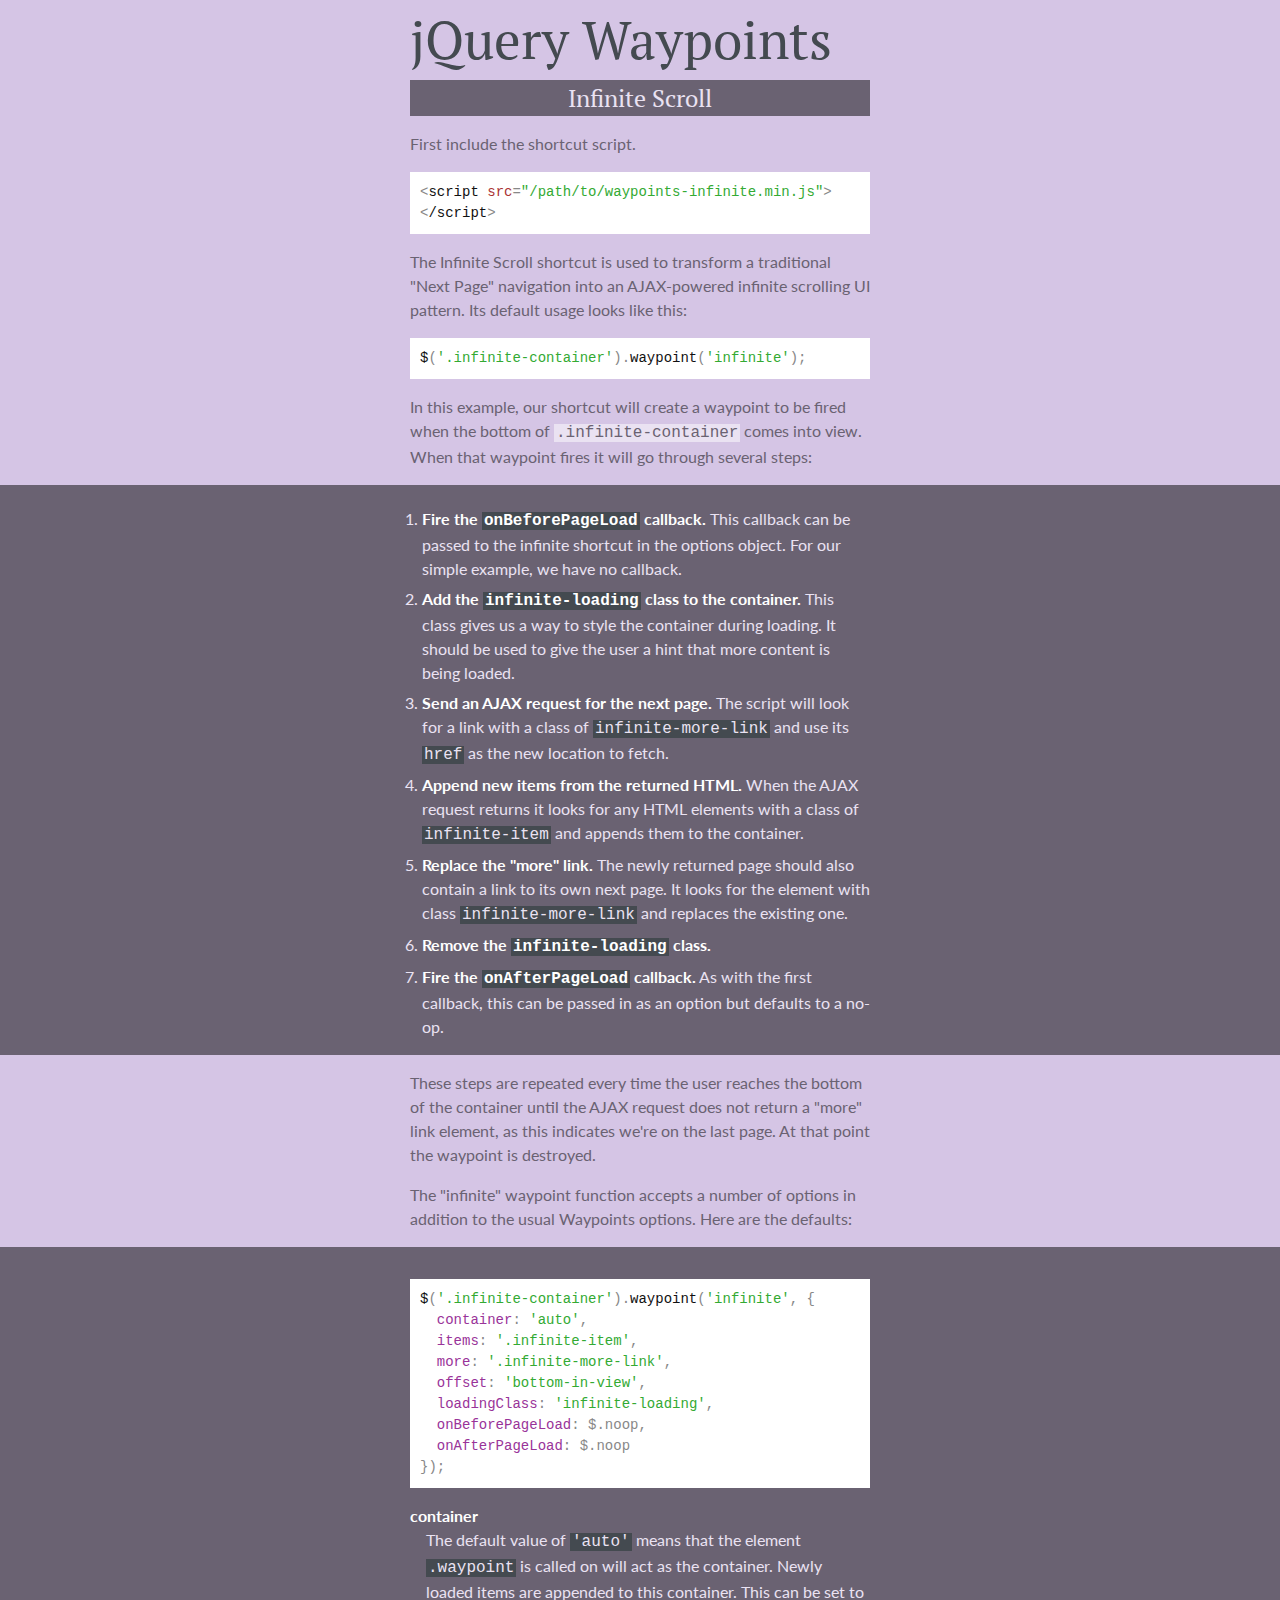
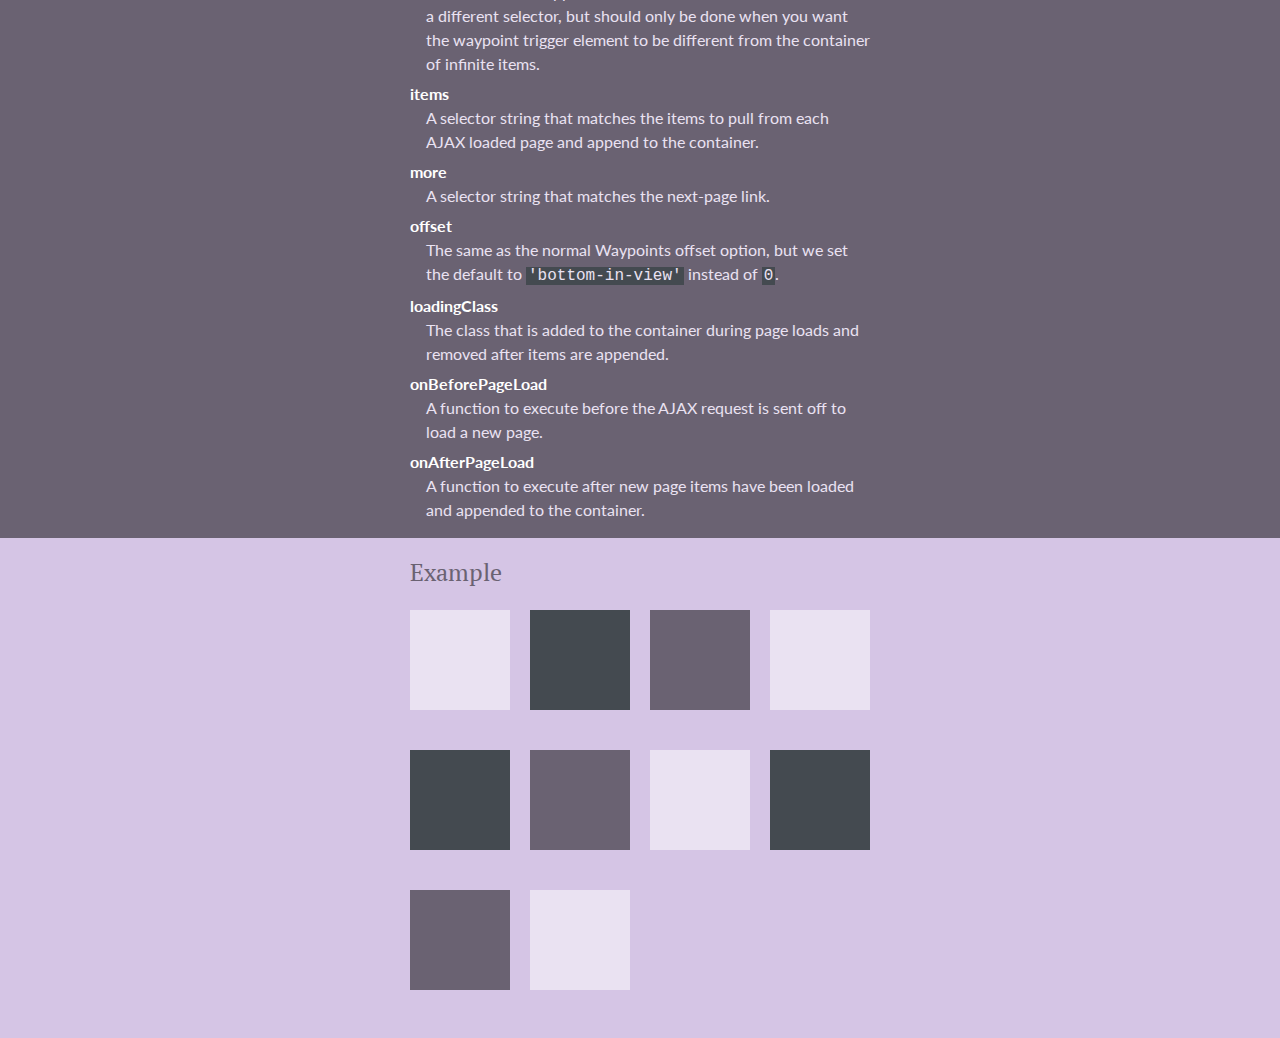
<file: vendor/jquery-waypoints/shortcuts/infinite-scroll/index.html>
<!DOCTYPE html>

<html lang="en-US">
<head>
  <meta http-equiv="content-type" content="text/html; charset=UTF-8">
  <title>jQuery Waypoints Infinite Shortcut</title>
  <meta name="description" content="A jQuery Waypoints shortcut extension for easier infinite scrolling">
  <meta name="viewport" content="width=480">

  <link href='http://fonts.googleapis.com/css?family=Ubuntu+Mono|Lato:400,700|PT+Serif:700' rel='stylesheet' type='text/css'>
  <style type="text/css">
    * {
      margin:0;
      padding:0;
    }

    body {
      font-size:16px;
      line-height:1.5;
      color:#6a6272;
      background:#d5c5e5;
      padding-bottom:16px;
      font-family:"Lato", sans-serif;
    }

    .inner {
      width:460px;
      padding:0 10px;
      margin:0 auto;
    }

    h1, h2, h3, h4 {
      font-family:"PT Serif", serif;
      font-weight:normal;
    }

    h1 {
      font-size:53px;
      color:#444a50;
    }

    h2 {
      text-align:center;
      background:#6a6272;
      color:#eae2f2;
      font-size:24px;
    }

    pre {
      white-space:pre-wrap;
      font-size:14px;
      background:#fff;
      padding:10px;
    }

    code {
      font-family:"Ubuntu Mono", monospace;
    }

    p, pre, ul, .example, dl {
      margin-top:16px;
    }

    h3 {
      font-size:24px;
    }

    ol {
      margin-left:12px;
    }

    li {
      margin-top:6px;
    }

    .steps {
      background:#6a6272;
      color:#eae2f2;
      padding:16px 0;
      margin-top:16px;
    }

    .options {
      background:#6a6272;
      color:#eae2f2;
      padding:16px 0;
      margin-top:16px;
    }

    dt {
      font-weight:bold;
      color:#fff;
      margin-top:6px;
    }

    dd {
      margin-left:16px;
    }

    .fn {
      color:#111;
    }
    .kw {
      color:#a33;
    }
    .str {
      color:#3a3;
    }
    .cm {
      color:#33a;
    }
    .key {
      color:#939;
    }

    p code, li code, dl code {
      padding:0 2px;
      background:#eae2f2;
    }

    .steps li code, .options dl code {
      background:#444a50;
    }

    .options strong, .steps strong {
      color:#fff;
    }

    pre code {
      color:#888;
    }

    .infinite-container {
      width:480px;
      margin-left:-20px;
      overflow:hidden;
      position:relative;
    }

    .infinite-container.infinite-loading:after {
      content:"Loading...";
      height:30px;
      line-height:30px;
      position:absolute;
      left:0;
      right:0;
      bottom:0;
      text-align:center;
      background:#6a6272;
      color:#eae2f2;
    }

    .infinite-item {
      float:left;
      width:100px;
      height:100px;
      background:#444a50;
      margin:20px 0 20px 20px;
    }
    .infinite-item:nth-child(3n) {
      background:#6a6272;
    }
    .infinite-item:nth-child(3n+1) {
      background:#eae2f2;
    }

    .infinite-more-link {
      visibility:hidden;
    }
  </style>
</head>
<body>

<div class="header inner">
  <h1>jQuery Waypoints</h1>
  <h2 class="my-sticky-element">Infinite Scroll</h2>
</div>

<div class="inner">
  <p>First include the shortcut script.</p>

  <pre><code>&lt;<span class="fn">script</span> <span class="kw">src</span>=<span class="str">"/path/to/waypoints-infinite.min.js"</span>&gt;&lt;<span class="fn">/script</span>&gt;</code></pre>

  <p>The Infinite Scroll shortcut is used to transform a traditional "Next Page" navigation into an AJAX-powered infinite scrolling UI pattern. Its default usage looks like this:</p>

  <pre><code><span class="fn">$</span>(<span class="str">'.infinite-container'</span>).<span class="fn">waypoint</span>(<span class="str">'infinite'</span>);</code></pre>

  <p>In this example, our shortcut will create a waypoint to be fired when the bottom of <code>.infinite-container</code> comes into view. When that waypoint fires it will go through several steps:</p>
</div>

<div class="steps">
  <div class="inner">
    <ol>
      <li><strong>Fire the <code>onBeforePageLoad</code> callback.</strong> This callback can be passed to the infinite shortcut in the options object. For our simple example, we have no callback.</li>
      <li><strong>Add the <code>infinite-loading</code> class to the container.</strong> This class gives us a way to style the container during loading. It should be used to give the user a hint that more content is being loaded.</li>
      <li><strong>Send an AJAX request for the next page.</strong> The script will look for a link with a class of <code>infinite-more-link</code> and use its <code>href</code> as the new location to fetch.</li>
      <li><strong>Append new items from the returned HTML.</strong> When the AJAX request returns it looks for any HTML elements with a class of <code>infinite-item</code> and appends them to the container.</li>
      <li><strong>Replace the "more" link.</strong> The newly returned page should also contain a link to its own next page. It looks for the element with class <code>infinite-more-link</code> and replaces the existing one.</li>
      <li><strong>Remove the <code>infinite-loading</code> class.</strong></li>
      <li><strong>Fire the <code>onAfterPageLoad</code> callback.</strong> As with the first callback, this can be passed in as an option but defaults to a no-op.</li>
    </ol>
  </div>
</div>

<div class="inner">
  <p>These steps are repeated every time the user reaches the bottom of the container until the AJAX request does not return a "more" link element, as this indicates we're on the last page. At that point the waypoint is destroyed.</p>

  <p>The "infinite" waypoint function accepts a number of options in addition to the usual Waypoints options. Here are the defaults:</p>
</div>

<div class="options">
  <div class="inner">
    <pre><code><span class="fn">$</span>(<span class="str">'.infinite-container'</span>).<span class="fn">waypoint</span>(<span class="str">'infinite'</span>, {
  <span class="key">container</span>: <span class="str">'auto'</span>,
  <span class="key">items</span>: <span class="str">'.infinite-item'</span>,
  <span class="key">more</span>: <span class="str">'.infinite-more-link'</span>,
  <span class="key">offset</span>: <span class="str">'bottom-in-view'</span>,
  <span class="key">loadingClass</span>: <span class="str">'infinite-loading'</span>,
  <span class="key">onBeforePageLoad</span>: $.noop,
  <span class="key">onAfterPageLoad</span>: $.noop
});</code></pre>

    <dl>
      <dt>container</dt>
      <dd>The default value of <code>'auto'</code> means that the element <code>.waypoint</code> is called on will act as the container. Newly loaded items are appended to this container. This can be set to a different selector, but should only be done when you want the waypoint trigger element to be different from the container of infinite items.</dd>
      <dt>items</dt>
      <dd>A selector string that matches the items to pull from each AJAX loaded page and append to the container.</dd>
      <dt>more</dt>
      <dd>A selector string that matches the next-page link.</dd>
      <dt>offset</dt>
      <dd>The same as the normal Waypoints offset option, but we set the default to <code>'bottom-in-view'</code> instead of <code>0</code>.</dd>
      <dt>loadingClass</dt>
      <dd>The class that is added to the container during page loads and removed after items are appended.</dd>
      <dt>onBeforePageLoad</dt>
      <dd>A function to execute before the AJAX request is sent off to load a new page.</dd>
      <dt>onAfterPageLoad</dt>
      <dd>A function to execute after new page items have been loaded and appended to the container.</dd>
    </dl>
  </div>
</div>

<div class="inner example">
  <h3>Example</h3>
  <div class="infinite-container">
    <div class="infinite-item"></div>
    <div class="infinite-item"></div>
    <div class="infinite-item"></div>
    <div class="infinite-item"></div>
    <div class="infinite-item"></div>
    <div class="infinite-item"></div>
    <div class="infinite-item"></div>
    <div class="infinite-item"></div>
    <div class="infinite-item"></div>
    <div class="infinite-item"></div>
  </div>

  <a href="." class="infinite-more-link">More</a>
</div>

<script src="http://ajax.googleapis.com/ajax/libs/jquery/1.8/jquery.min.js"></script>
<script src="../../waypoints.js"></script>
<script src="waypoints-infinite.js"></script>

<script type="text/javascript">
$(document).ready(function() {
  $('.infinite-container').waypoint('infinite');
});
</script>

</body>
</html>
</file>
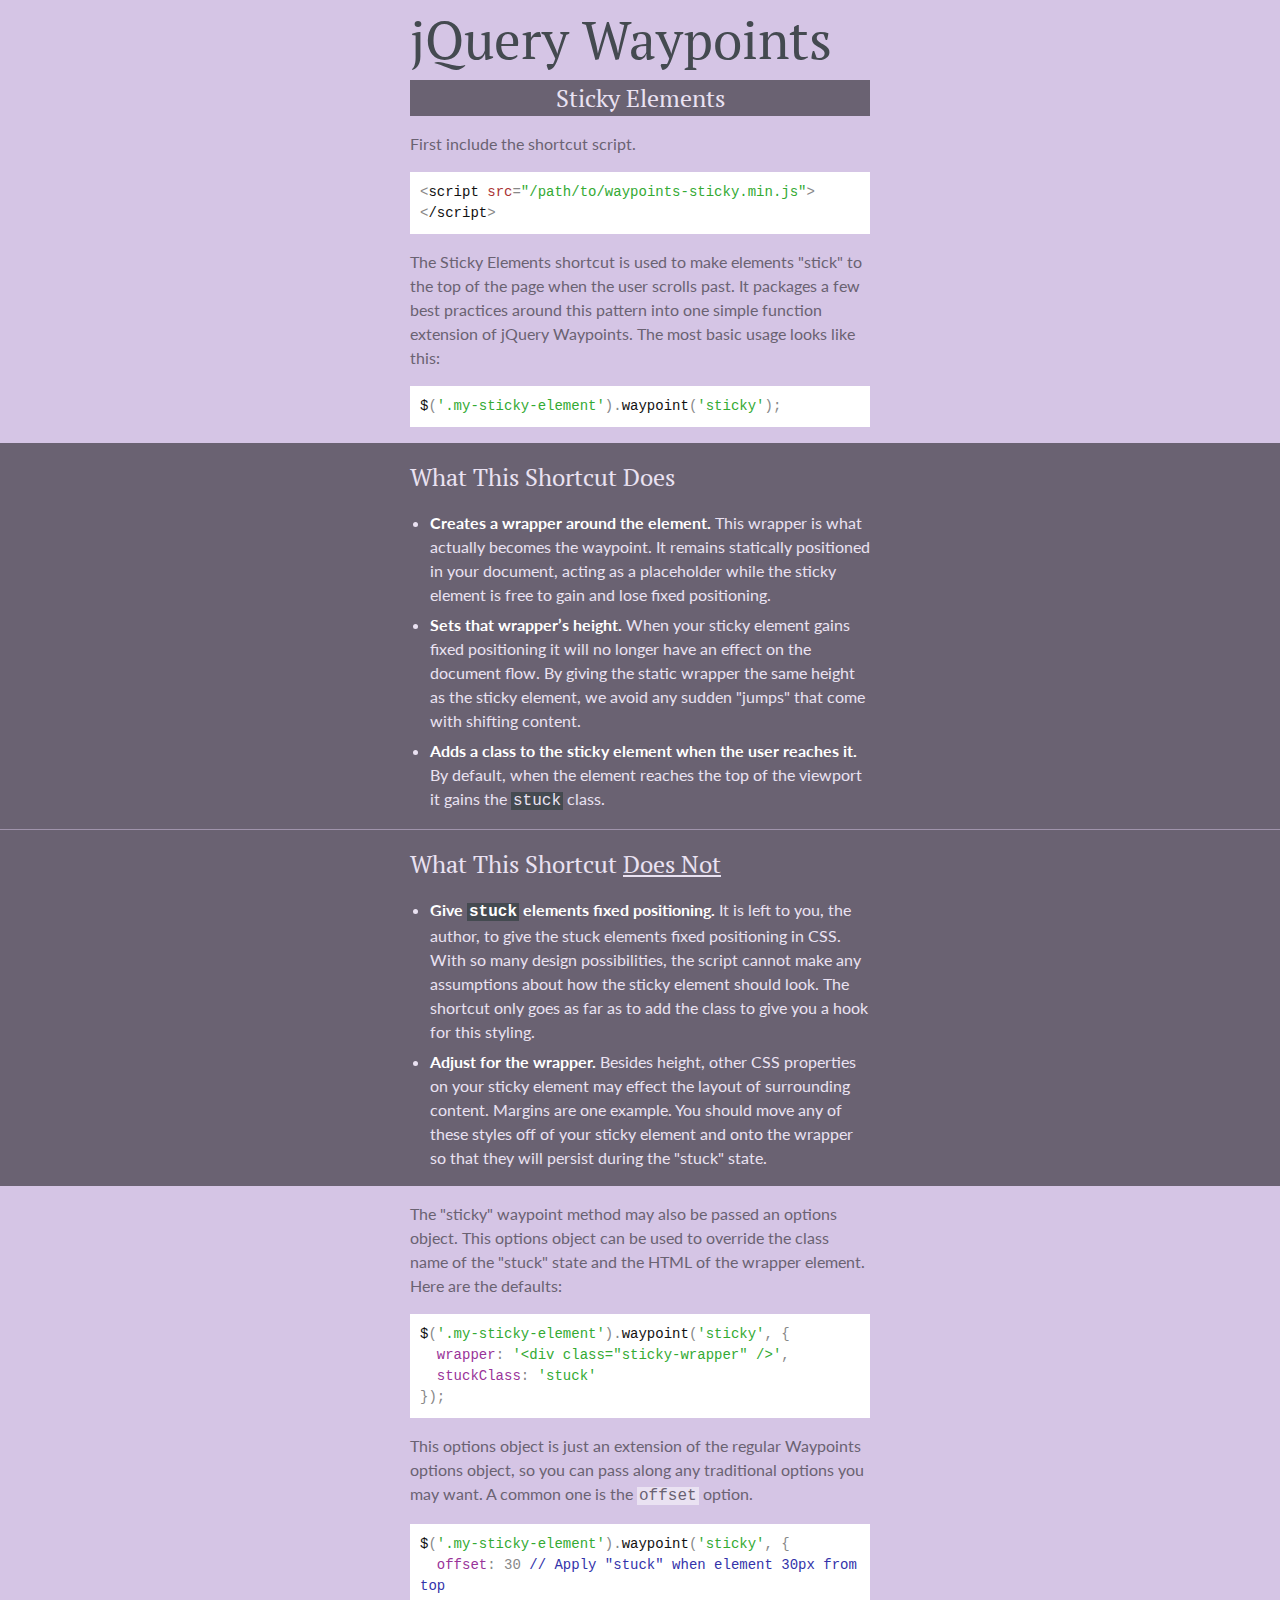
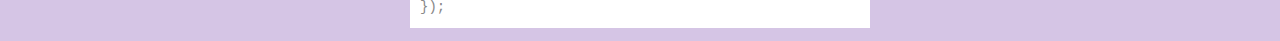
<file: vendor/jquery-waypoints/shortcuts/sticky-elements/index.html>
<!DOCTYPE html>

<html lang="en-US">
<head>
	<meta http-equiv="content-type" content="text/html; charset=UTF-8">
	<title>jQuery Waypoints Sticky Shortcut</title>
	<meta name="description" content="A jQuery Waypoints shortcut extension for easier sticky elements">
	<meta name="viewport" content="width=480">

	<link href='http://fonts.googleapis.com/css?family=Ubuntu+Mono|Lato:400,700|PT+Serif:700' rel='stylesheet' type='text/css'>
	<style type="text/css">
		* {
			margin:0;
			padding:0;
		}

		body {
			font-size:16px;
      line-height:1.5;
      color:#6a6272;
      background:#d5c5e5;
      padding-bottom:16px;
      font-family:"Lato", sans-serif;
		}

		.inner {
			width:460px;
			padding:0 10px;
			margin:0 auto;
		}

		h1, h2, h3, h4 {
      font-family:"PT Serif", serif;
      font-weight:normal;
    }

		h1 {
			font-size:53px;
      color:#444a50;
		}

		h2.my-sticky-element {
			text-align:center;
			background:#6a6272;
      color:#eae2f2;
			width:460px;
			margin:0 auto;
			font-size:24px;
		}

		.my-sticky-element.stuck {
			position:fixed;
			top:0;
			box-shadow:0 2px 4px rgba(0, 0, 0, .3);
		}

		pre {
      white-space:pre-wrap;
      font-size:14px;
      background:#fff;
      padding:10px;
    }

    code {
      font-family:"Ubuntu Mono", monospace;
    }

		p, pre, ul {
			margin-top:16px;
		}

		h3 {
			font-size:24px;
		}

		ul {
			margin-left:20px;
		}

		li {
			margin-top:6px;
		}

		strong {
			color:#fff;
		}

		.does {
			background:#6a6272;
      color:#eae2f2;
			padding:16px 0;
			margin-top:16px;
		}

		.does-not {
			background:#6a6272;
      color:#eae2f2;
			padding:16px 0;
			border-top:1px solid #9f93ab;
		}

		.does-not h3 em {
			font-style:normal;
			text-decoration:underline;
		}

		.fn {
      color:#111;
    }
    .kw {
      color:#a33;
    }
    .str {
      color:#3a3;
    }
    .cm {
      color:#33a;
    }
    .key {
      color:#939;
    }

    pre code {
    	color:#888;
    }

    p code, li code {
    	padding:0 2px;
    }
    p code {
    	background:#eae2f2;
    }
    li code {
    	background:#444a50;
    }
	</style>
</head>
<body>

<div class="header inner">
	<h1>jQuery Waypoints</h1>
	<h2 class="my-sticky-element">Sticky Elements</h2>
</div>

<div class="inner">
	<p>First include the shortcut script.</p>

	<pre><code>&lt;<span class="fn">script</span> <span class="kw">src</span>=<span class="str">"/path/to/waypoints-sticky.min.js"</span>&gt;&lt;<span class="fn">/script</span>&gt;</code></pre>

	<p>The Sticky Elements shortcut is used to make elements "stick" to the top of the page when the user scrolls past. It packages a few best practices around this pattern into one simple function extension of jQuery Waypoints. The most basic usage looks like this:</p>

	<pre><code><span class="fn">$</span>(<span class="str">'.my-sticky-element'</span>).<span class="fn">waypoint</span>(<span class="str">'sticky'</span>);</code></pre>
</div>

<div class="does">
	<div class="inner">
		<h3>What This Shortcut Does</h3>

		<ul>
			<li><strong>Creates a wrapper around the element.</strong> This wrapper is what actually becomes the waypoint. It remains statically positioned in your document, acting as a placeholder while the sticky element is free to gain and lose fixed positioning.</li>
			<li><strong>Sets that wrapper&rsquo;s height.</strong> When your sticky element gains fixed positioning it will no longer have an effect on the document flow. By giving the static wrapper the same height as the sticky element, we avoid any sudden "jumps" that come with shifting content.</li>
			<li><strong>Adds a class to the sticky element when the user reaches it.</strong> By default, when the element reaches the top of the viewport it gains the <code>stuck</code> class.</li>
		</ul>
	</div>
</div>

<div class="does-not">
	<div class="inner">
		<h3>What This Shortcut <em>Does Not</em></h3>

		<ul>
			<li><strong>Give <code>stuck</code> elements fixed positioning.</strong> It is left to you, the author, to give the stuck elements fixed positioning in CSS. With so many design possibilities, the script cannot make any assumptions about how the sticky element should look. The shortcut only goes as far as to add the class to give you a hook for this styling.</li>
			<li><strong>Adjust for the wrapper.</strong> Besides height, other CSS properties on your sticky element may effect the layout of surrounding content. Margins are one example. You should move any of these styles off of your sticky element and onto the wrapper so that they will persist during the "stuck" state.</li>
		</ul>
	</div>
</div>

<div class="inner">
	<p>The "sticky" waypoint method may also be passed an options object. This options object can be used to override the class name of the "stuck" state and the HTML of the wrapper element. Here are the defaults:</p>

	<pre><code><span class="fn">$</span>(<span class="str">'.my-sticky-element'</span>).<span class="fn">waypoint</span>(<span class="str">'sticky'</span>, {
  <span class="key">wrapper</span>: <span class="str">'&lt;div class="sticky-wrapper" /&gt;'</span>,
  <span class="key">stuckClass</span>: <span class="str">'stuck'</span>
});</code></pre>

	<p>This options object is just an extension of the regular Waypoints options object, so you can pass along any traditional options you may want. A common one is the <code>offset</code> option.</p>

	<pre><code><span class="fn">$</span>(<span class="str">'.my-sticky-element'</span>).<span class="fn">waypoint</span>(<span class="str">'sticky'</span>, {
  <span class="key">offset</span>: 30 <span class="cm">// Apply "stuck" when element 30px from top</span>
});</code></pre>
</div>

<script src="http://ajax.googleapis.com/ajax/libs/jquery/1.8/jquery.min.js"></script>
<script src="../../waypoints.js"></script>
<script src="waypoints-sticky.js"></script>

<script type="text/javascript">
$(document).ready(function() {
	$('.my-sticky-element').waypoint('sticky');
});
</script>

</body>
</html>
</file>
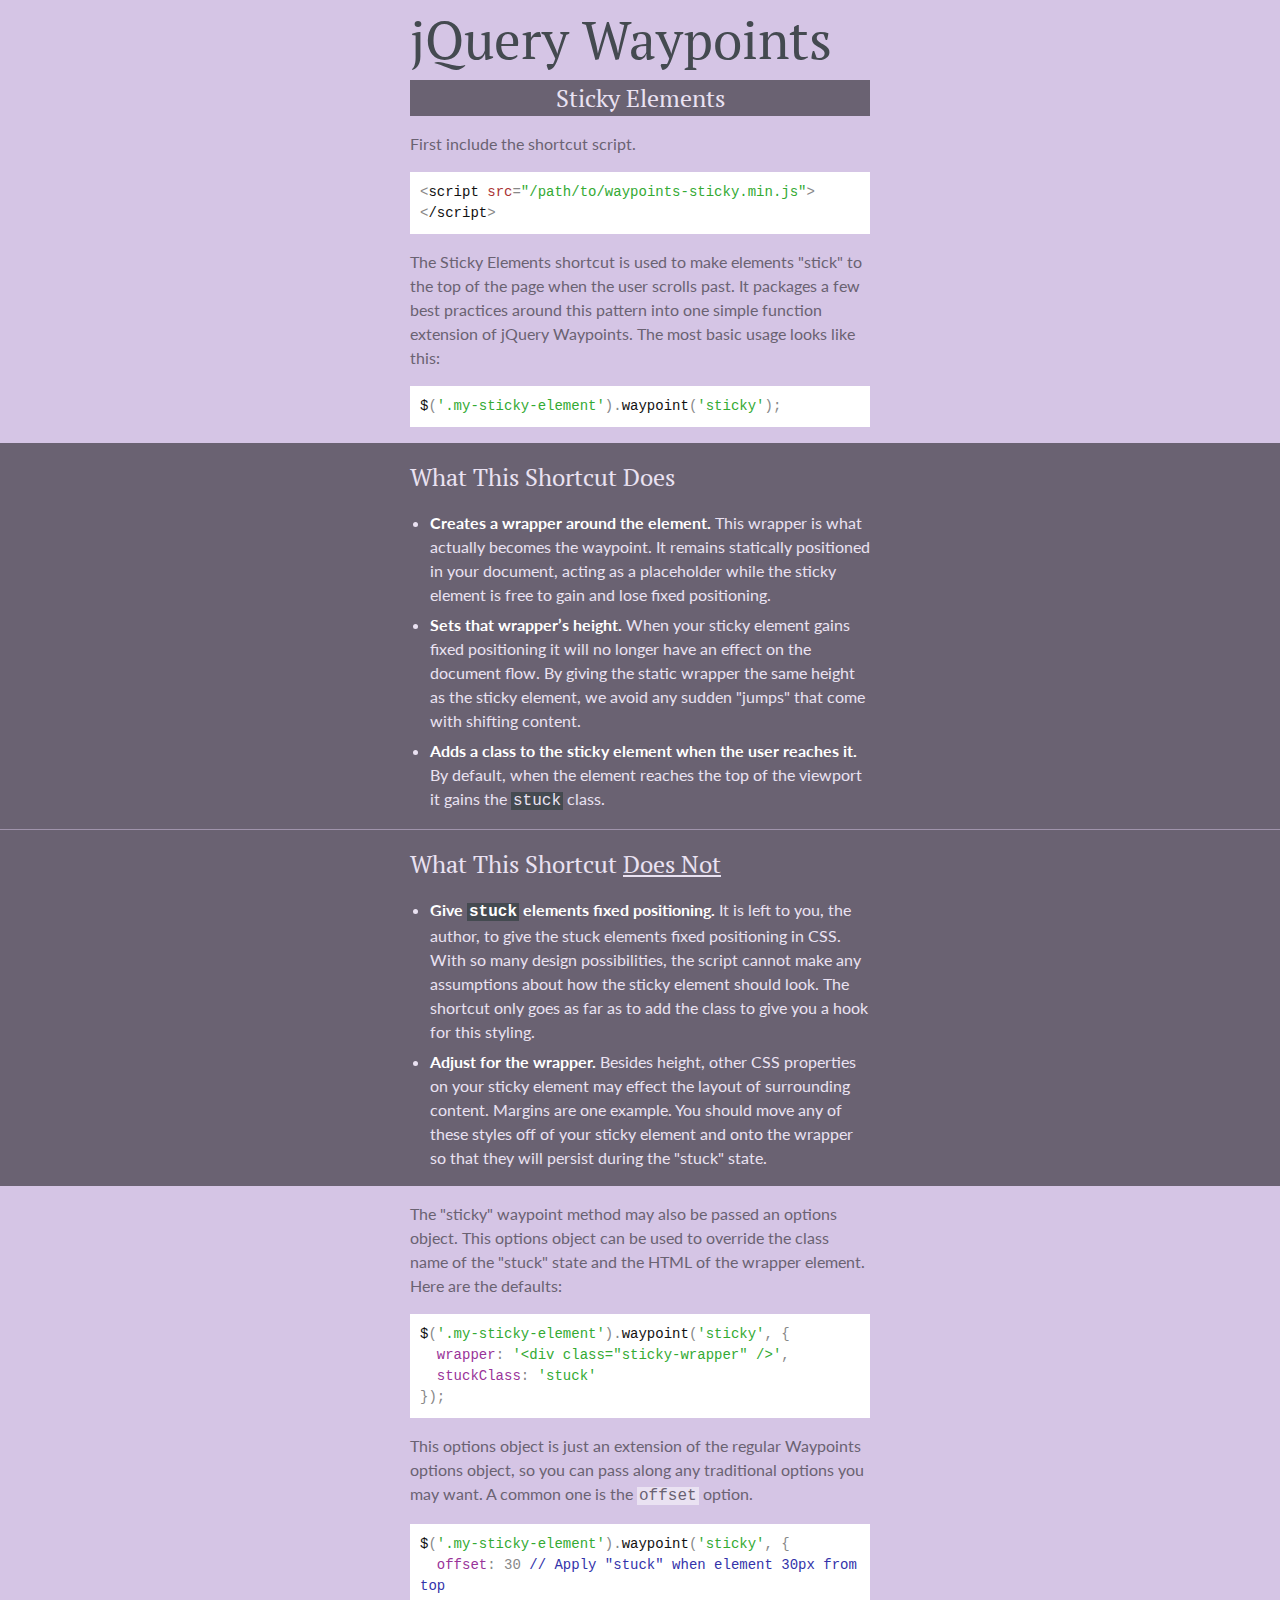
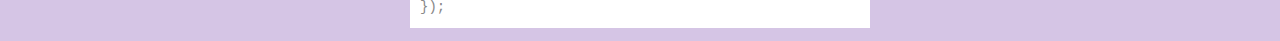
<file: Website/WebContent/vendor/jquery-waypoints/shortcuts/sticky-elements/index.html>
<!DOCTYPE html>

<html lang="en-US">
<head>
	<meta http-equiv="content-type" content="text/html; charset=UTF-8">
	<title>jQuery Waypoints Sticky Shortcut</title>
	<meta name="description" content="A jQuery Waypoints shortcut extension for easier sticky elements">
	<meta name="viewport" content="width=480">

	<link href='http://fonts.googleapis.com/css?family=Ubuntu+Mono|Lato:400,700|PT+Serif:700' rel='stylesheet' type='text/css'>
	<style type="text/css">
		* {
			margin:0;
			padding:0;
		}

		body {
			font-size:16px;
      line-height:1.5;
      color:#6a6272;
      background:#d5c5e5;
      padding-bottom:16px;
      font-family:"Lato", sans-serif;
		}

		.inner {
			width:460px;
			padding:0 10px;
			margin:0 auto;
		}

		h1, h2, h3, h4 {
      font-family:"PT Serif", serif;
      font-weight:normal;
    }

		h1 {
			font-size:53px;
      color:#444a50;
		}

		h2.my-sticky-element {
			text-align:center;
			background:#6a6272;
      color:#eae2f2;
			width:460px;
			margin:0 auto;
			font-size:24px;
		}

		.my-sticky-element.stuck {
			position:fixed;
			top:0;
			box-shadow:0 2px 4px rgba(0, 0, 0, .3);
		}

		pre {
      white-space:pre-wrap;
      font-size:14px;
      background:#fff;
      padding:10px;
    }

    code {
      font-family:"Ubuntu Mono", monospace;
    }

		p, pre, ul {
			margin-top:16px;
		}

		h3 {
			font-size:24px;
		}

		ul {
			margin-left:20px;
		}

		li {
			margin-top:6px;
		}

		strong {
			color:#fff;
		}

		.does {
			background:#6a6272;
      color:#eae2f2;
			padding:16px 0;
			margin-top:16px;
		}

		.does-not {
			background:#6a6272;
      color:#eae2f2;
			padding:16px 0;
			border-top:1px solid #9f93ab;
		}

		.does-not h3 em {
			font-style:normal;
			text-decoration:underline;
		}

		.fn {
      color:#111;
    }
    .kw {
      color:#a33;
    }
    .str {
      color:#3a3;
    }
    .cm {
      color:#33a;
    }
    .key {
      color:#939;
    }

    pre code {
    	color:#888;
    }

    p code, li code {
    	padding:0 2px;
    }
    p code {
    	background:#eae2f2;
    }
    li code {
    	background:#444a50;
    }
	</style>
</head>
<body>

<div class="header inner">
	<h1>jQuery Waypoints</h1>
	<h2 class="my-sticky-element">Sticky Elements</h2>
</div>

<div class="inner">
	<p>First include the shortcut script.</p>

	<pre><code>&lt;<span class="fn">script</span> <span class="kw">src</span>=<span class="str">"/path/to/waypoints-sticky.min.js"</span>&gt;&lt;<span class="fn">/script</span>&gt;</code></pre>

	<p>The Sticky Elements shortcut is used to make elements "stick" to the top of the page when the user scrolls past. It packages a few best practices around this pattern into one simple function extension of jQuery Waypoints. The most basic usage looks like this:</p>

	<pre><code><span class="fn">$</span>(<span class="str">'.my-sticky-element'</span>).<span class="fn">waypoint</span>(<span class="str">'sticky'</span>);</code></pre>
</div>

<div class="does">
	<div class="inner">
		<h3>What This Shortcut Does</h3>

		<ul>
			<li><strong>Creates a wrapper around the element.</strong> This wrapper is what actually becomes the waypoint. It remains statically positioned in your document, acting as a placeholder while the sticky element is free to gain and lose fixed positioning.</li>
			<li><strong>Sets that wrapper&rsquo;s height.</strong> When your sticky element gains fixed positioning it will no longer have an effect on the document flow. By giving the static wrapper the same height as the sticky element, we avoid any sudden "jumps" that come with shifting content.</li>
			<li><strong>Adds a class to the sticky element when the user reaches it.</strong> By default, when the element reaches the top of the viewport it gains the <code>stuck</code> class.</li>
		</ul>
	</div>
</div>

<div class="does-not">
	<div class="inner">
		<h3>What This Shortcut <em>Does Not</em></h3>

		<ul>
			<li><strong>Give <code>stuck</code> elements fixed positioning.</strong> It is left to you, the author, to give the stuck elements fixed positioning in CSS. With so many design possibilities, the script cannot make any assumptions about how the sticky element should look. The shortcut only goes as far as to add the class to give you a hook for this styling.</li>
			<li><strong>Adjust for the wrapper.</strong> Besides height, other CSS properties on your sticky element may effect the layout of surrounding content. Margins are one example. You should move any of these styles off of your sticky element and onto the wrapper so that they will persist during the "stuck" state.</li>
		</ul>
	</div>
</div>

<div class="inner">
	<p>The "sticky" waypoint method may also be passed an options object. This options object can be used to override the class name of the "stuck" state and the HTML of the wrapper element. Here are the defaults:</p>

	<pre><code><span class="fn">$</span>(<span class="str">'.my-sticky-element'</span>).<span class="fn">waypoint</span>(<span class="str">'sticky'</span>, {
  <span class="key">wrapper</span>: <span class="str">'&lt;div class="sticky-wrapper" /&gt;'</span>,
  <span class="key">stuckClass</span>: <span class="str">'stuck'</span>
});</code></pre>

	<p>This options object is just an extension of the regular Waypoints options object, so you can pass along any traditional options you may want. A common one is the <code>offset</code> option.</p>

	<pre><code><span class="fn">$</span>(<span class="str">'.my-sticky-element'</span>).<span class="fn">waypoint</span>(<span class="str">'sticky'</span>, {
  <span class="key">offset</span>: 30 <span class="cm">// Apply "stuck" when element 30px from top</span>
});</code></pre>
</div>

<script src="http://ajax.googleapis.com/ajax/libs/jquery/1.8/jquery.min.js"></script>
<script src="../../waypoints.js"></script>
<script src="waypoints-sticky.js"></script>

<script type="text/javascript">
$(document).ready(function() {
	$('.my-sticky-element').waypoint('sticky');
});
</script>

</body>
</html>
</file>
